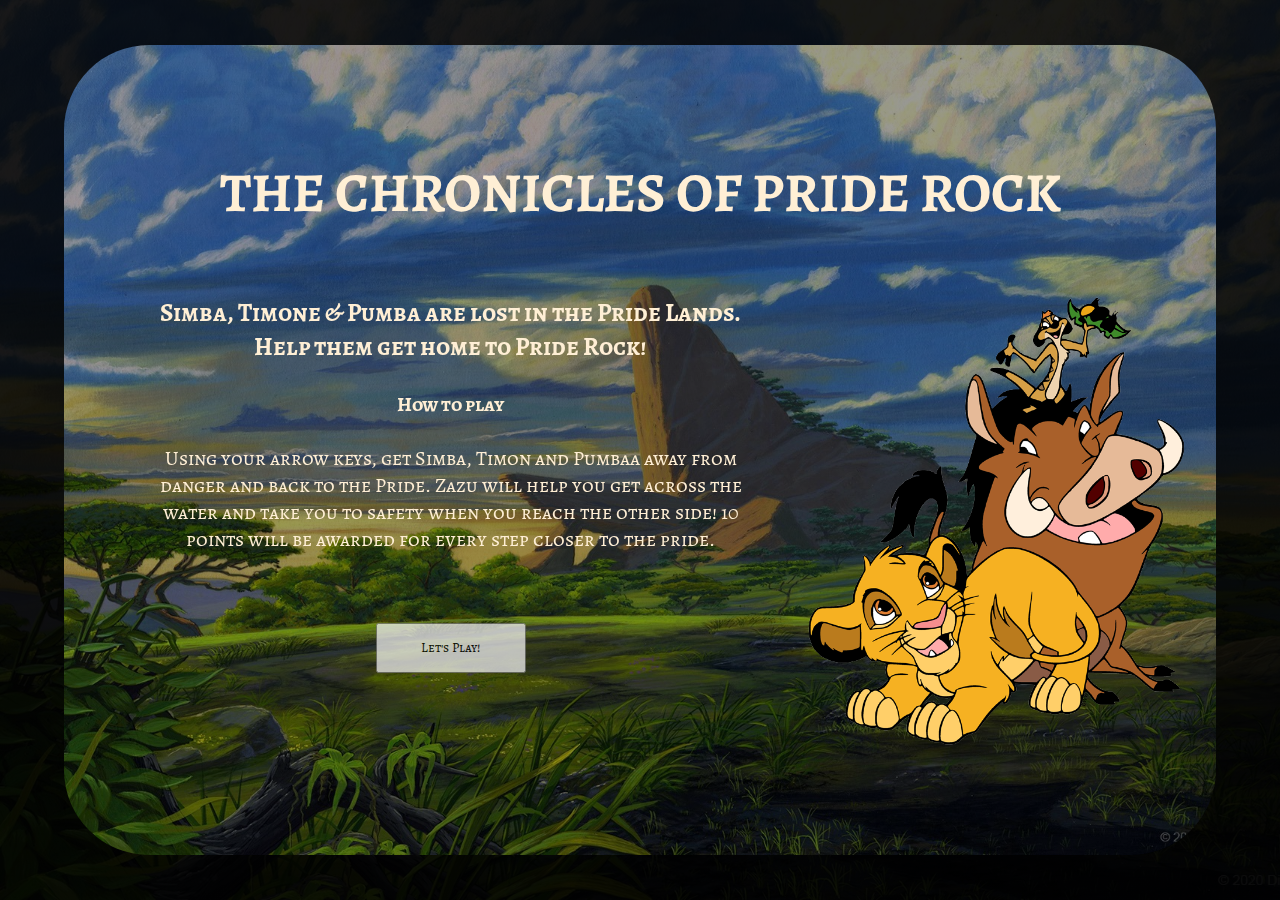
<file: index.html>
<!DOCTYPE html>
<html lang="en" dir="ltr">

<head>
  <meta charset="utf-8">
  <title>The Chronicles of Pride Rock</title>
  <link rel="stylesheet" href="CSS/main.css">
  <link rel="preconnect" href="https://fonts.googleapis.com">
  <link rel="preconnect" href="https://fonts.gstatic.com" crossorigin>
  <link href="https://fonts.googleapis.com/css2?family=Alegreya+SC:wght@400;700&display=swap" rel="stylesheet">
  <script src="JavaScript/app.js" charset="utf-8"></script>
</head>

<!-- Section 1: Main game section containing everything you see on the game page -->
<body>

    <header>
      <h1>The Chronicles of Pride Rock</h1>
    </header>

    <section class="content">
      <div class="lives">
        <h3>Lives: <span id="lives-val"></span></h3>
      </div>
      <div class="score">
        <h3>Score: <span id="score-val"></span></h3>
      </div>
      <div class="level">
        <h3>Level: <span id="level-val"></span></h3>
      </div>
      <div class="high-score">
        <h3>High Score: <span id="high-val"></span></h3>
      </div>
    </section>

    <main>
      <div class="grid">
      </div>
    </main>

    <section id="instructions">
      <h2>How to play</h2>
      <p>Using your arrow keys, get Simba, Timon
        and Pumbaa away from danger and back to the Pride. Zazu will
        help you get across the water and take you to safety when
        you reach the other side! 10 points will be awarded for every 
        step closer to the pride.</p>
    </section>

    <section class='controls'>
      <div class='theme-box'>
        <p>Theme</p>
        <img src="Images/audio.png">
      </div>

      <div class='movement-box'>
        <p>Movement</p>
        <img src="Images/audio.png">
      </div>

      <div class='sfx-box'>
        <p>SFX</p>
        <img src="Images/audio.png">
      </div>

      <div class='all-box'>
        <p>All</p>
        <img src="Images/audio.png">
      </div>
    </section>

    <footer>
      <p>raspberry kuli games inc.</p>
    </footer>
    <audio id="theme"></audio>
    <audio id="hyena-laugh"></audio>
    <audio id="trunk"></audio>
    <audio id="winner"></audio>
    <audio id = "not-fair"></audio>
    <audio id = "no-king"></audio>
    <audio id="die-for"></audio>
</body>

<!-- Section 2: Modals - pop-ups for winning, losing and losing lives  -->

<!-- Modal 1: Shown on page load to start the game -->
<section class="modal-load">
  <div class="modal-top">
    <h1 class='modal-title'>The Chronicles of Pride Rock</h1>
  </div>

  <div class=modal-body>
    <div class="modal-content">
      <h3 class='modal-detail'>Simba, Timone & Pumba are lost in the Pride Lands.
        Help them get home to Pride Rock!</h3>
      <h4>How to play</h4>
      <p>Using your arrow keys, get Simba, Timon
        and Pumbaa away from danger and back to the Pride. Zazu will
        help you get across the water and take you to safety when
        you reach the other side! 10 points will be awarded for every 
        step closer to the pride.
      </p>
      <button id="play" type="button">Let's Play!</button>
    </div>

    <div class="modal-image">
      <img src="Images/timon-simba-pumbaa-transparent.png" alt="characters">
    </div>
  </div>
  <div class="modal-footer"></div>
</section>

<!-- Modal 2a: Pop up for when simba gets hit -->
<section class="simba-pop">
  <section class="life-lost">
    <div class="life-left">
      <h2>Bad Luck! You lose a life.</h2>
      <p>You have <span class='livesModal'> </span> lives remaining.</p>
      <button id="go-again">Go again!</button>
    </div>

    <div class="life-image">
      <img src="Images/simba-cry.png" alt="simba cry">
    </div>
  </section>
</section>

<!-- Modal 2b: Pop up for when Timon gets hit -->
<section class="timon-pop">
  <section class="life-lost">
    <div class="life-left">
      <h2>Bad Luck! You lose a life.</h2>
      <p>You have <span class='timLivesModal'> </span> lives remaining.</p>
      <button id="tim-go-again">Go again!</button>
    </div>
    <div class="life-image">
      <img src="Images/timon-3.png" alt="timon">
    </div>
  </section>
</section>

<!-- Modal 2c: Pop up for when Pumbaa gets hit -->
<section class="pumbaa-pop">
  <section class="life-lost">
    <div class="life-left">
      <h2>Bad Luck! You lose a life.</h2>
      <p>You have <span class='pumLivesModal'> </span> lives remaining.</p>
      <button id="pumba-go-again">Go again!</button>
    </div>

    <div class="life-image">
      <img src="Images/pumbaa-3.png" alt="pumbaa">
    </div>
  </section>
</section>

<!-- Modal 3: Pop up for when the player runs out of lives -->
<section class="game-over">
  <section class="end-content">
    <h1>Game Over!</h1>
    <p>You got lost in the elephant graveyard and ran out of lives</p>
    <button id="game-over-btn">Try again!</button>
  </section>
</section>

<!-- Modal 4: Pop up for when the player wins the game -->
<section class="winning-modal">
  <section class = "win-content">
    <h1>Congratulations! You win!</h1>
    <p>Well done, you got Simba, Timon and Pumbaa back to the safety of 
      the Pride.</p>
    <button id="new-game">Play again!</button>
  </section>
</section>
</html>
</file>
<file: CSS/main.css>
/* *Section 1: Main body styling */
body, html {
  height: 100%;
  width: 100%;
  font-family: 'Alegreya SC', serif;
}

body {
  box-sizing: border-box;
  margin: 0 auto;
  text-align: center;
  background-image: linear-gradient(rgba(0,0,0,0), rgba(0,0,0,0)), url('../Images/pride_rock_no_animals.jpeg');
  background-size: cover;
  background-position: center;
  background-repeat: no-repeat;
  display: flex;
  flex-direction: column;
  justify-content: center;
}

header, .content, #instructions, main, .controls, footer {
  width: 850px;
  border: 2px solid orange;
  margin: 0 auto;
  background: rgba(0,0,0,0.75);
  border-radius: 5px;
}

header {
  height: 60px;
  margin-bottom: 5px;
  display: flex;
  justify-content: center;
  align-items: center;
  color: #ffefd5;
  font-size: 23px;
}

.content {
  display: flex;
  justify-content: space-around;
  color: beige;
  margin-bottom: 5px;
}

div {
  padding: 0;
}

main {
  height: 400px;
  display: flex;
  justify-content: center;
  align-items: center;
  margin-bottom: 5px;
}

h2 {
  font-size:14px;
  color: beige;
  margin: 5px 0px 0px 0px;
}

#instructions {
  margin-bottom: 5px;
}

#instructions p {
  font-size: 12px;
  color: #ffefd5;
  padding: 0px 80px;
  margin: 0px 0px 3px 0px;
}

.controls {
  display: flex;
  height: 40px;
  color: #ffefd5;
  justify-content: space-evenly;
  margin-bottom: 5px;
}

.controls div {
  display: flex;
  justify-content: center;
  align-items: center;
  margin:0;
}

.controls img {
  height: 70%;
  margin-left: 5px;
}

.controls p {
  margin-right: 5px;
}

footer {
  display: flex;
  align-items: center;
  justify-content: center;
  height: 20px;
  color: #ffefd5;
  font-size: 12px;
}

button {
  height: 20px;
  font-family: 'Alegreya SC', serif;
  cursor: pointer;
}

/* * Section 2: Specific grid styling to use in JS */
.grid {
  display: flex;
  align-items: center;
  flex-wrap: wrap;
  justify-content: center;
  width: 850px;
  height: 400px;
}

.grid div {
  border-top: 0px solid white;
  border-bottom: 0px solid white;
  width: calc(100% / 12);
  height: calc(400px/ 8);
}

.grid div.water {
  background-color: rgba(120,196,215,0.7)
}

/* * Section 3: Images */
.grid div.simba img {
  height: 100%;
}

.grid div.timon img{
  height: 100%;
}

.grid div.pumbaa img {
  height: 100%;
}

.grid div.scar {
  background-image: url('../Images/scar.png');
  background-size: contain;
  background-position: center;
  background-repeat: no-repeat;
}

.grid div.wildebeest {
  background-image: url('../Images/wildebeest.png');
  background-size: contain;
  background-position: center;
  background-repeat: no-repeat;
}

.grid div.hyena {
  background-image: url('../Images/hyena.png');
  background-size: contain;
  background-position: center;
  background-repeat: no-repeat;
}

.grid div.zazu {
  background-image: url('../Images/zazu.png');
  background-size: contain;
  background-position: center;
  background-repeat: no-repeat;
}

.grid div.elephant {
  background-image: url('../Images/elephanty.png');
  background-size: contain;
  background-position: center;
  background-repeat: no-repeat;
}

.grid div.rock {
  background-image: url('../Images/rock.png');
  background-size: contain;
  background-position: center;
  background-repeat: no-repeat;
}


/* * Section 4: Modals * */
/* Page load modal to start game  */
.modal-load {
  background-image: linear-gradient(rgba(0,0,0,0.4), rgba(0,0,0,0.4)), url('../Images/pride_rock_no_animals.jpeg');
  background-size: cover;
  background-position: center;
  background-repeat: no-repeat;
  width: 90%;
  height: 90%;
  display: none;
  position: fixed;
  top: 5%;
  left: 5%;
  bottom: 0;
  border-radius: 85px;
  flex-direction: column;
  justify-content: center;
  align-items: center;
  color: #ffefd5;
}

.modal-body {
  display: flex;
  align-items: center;
  margin: 30px;
}

.modal-content {
  margin: 0 10px;
  height: 100%;
  justify-content: space-between;
  
}

.modal-title {
  text-transform: uppercase;
  font-size: 55px;
}

.modal-detail {
 font-size: 25px;
 margin: 0px 30px;
}

h4 {
  font-size: 20px;
}

.modal-content p {
  margin: 5px 40px 20px 40px;
  font-size: 20px;
}


.modal-image img {
  height: 450px;
}

#play {
  width: 150px;
  align-self: center;
  height: 50px;
  margin-top: 50px;
  opacity: 0.75;
}

/* Load background for all other modals to make the backgdrop dimmed  */
.simba-pop, .timon-pop, .pumbaa-pop, .winning-modal, .game-over {
  background: rgba(0,0,0,0.8);
  width: 100%;
  height: 100%;
  display: none;
  position: fixed;
  top: 0;
  left: 0;
  flex-direction: row;
}

/* Modal for when characters lose a life */
.life-lost {
  background-image: linear-gradient(rgba(0,0,0,0.4), rgba(0,0,0,0.4)), url('../Images/graveyard.png');
  background-size: cover;
  background-position: center;
  background-repeat: no-repeat;
  width: 450px;
  height: 200px;
  position: fixed;
  top: 33%;
  left: 36%;
  border-radius: 25px;
  display: flex;
  justify-content: center;
  align-items: center;
  color: #ffefd5;
}

.life-image img{
  height: 120px;
  margin-left: 10px;
}

.life-left{
  margin-right: 10px;
}

.life-left button {
  width: 140px;
  height: 30px;
  background-color: #ffefd5;
  border: 1px black;
  border-radius: 5px;
}

.life-lost h2 {
  font-size: 20px;
}

.livesModal {
  font-weight: bold;
}

/* Pop up for game ending */
.end-content {
  background-image: linear-gradient(rgba(0,0,0,0.4), rgba(0,0,0,0.4)), url('../Images/hyenas-game-over.jpeg');
  background-size: cover;
  background-position: center;
  background-repeat: no-repeat;
  width: 450px;
  height: 200px;
  position: fixed;
  top: 33%;
  left: 36%;
  border-radius: 25px;
  display: flex;
  flex-direction: column;
  align-items: center;
  color: #ffefd5;
}

.end-content h1, .end-content p, .end-content button {
  margin: 10px 30px;
}

.end-content h1 {
  text-transform: capitalize;
  font-size: 40px;
}

#game-over-btn {
  width: 140px;
  height: 30px;
  background-color: #ffefd5;
  border: 1px black;
  border-radius: 5px;
}

/* Pop-up for winning the game */
.win-content {
  background-image: linear-gradient(rgba(0,0,0,0.4), rgba(0,0,0,0.4)), url('../Images/lion-king-win.jpeg');
  background-size: cover;
  background-position: center;
  background-repeat: no-repeat;
  width: 600px;
  height: 400px;
  position: fixed;
  top: 20%;
  left: 30%;
  border-radius: 25px;
  display: flex;
  flex-direction: column;
  justify-content: space-around;
  align-items: center;
  color: #ffefd5;
}

.win-content h1 {
  font-size: 40px;
  margin: 0;
}

.win-content p {
  font-size: 25px;
  margin: 0px 30px;
}

.win-content button {
  width: 140px;
  height: 30px;
  background-color: #ffefd5;
  border: 1px black;
  border-radius: 5px;
}
</file>
